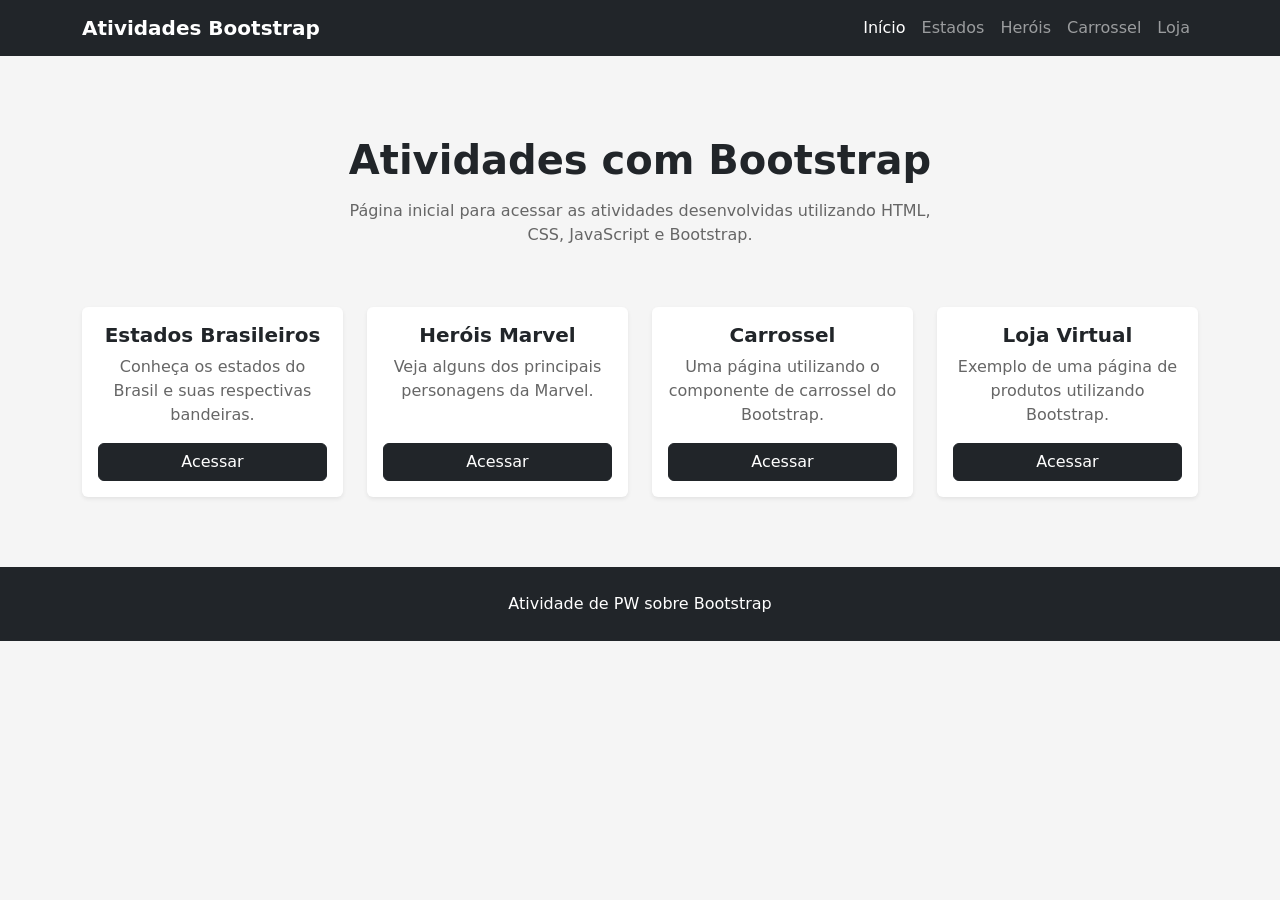
<file: index.html>
<!doctype html>
<html lang="pt-BR">
  <head>
    <meta charset="UTF-8" />
    <meta name="viewport" content="width=device-width, initial-scale=1.0" />
    <title>Atividades Bootstrap</title>

    <link
      href="https://cdn.jsdelivr.net/npm/bootstrap@5.3.8/dist/css/bootstrap.min.css"
      rel="stylesheet"
    />

    <style>
      body {
        background-color: #f5f5f5;
      }

      .navbar {
        background-color: #212529;
      }

      .navbar-brand {
        font-weight: 600;
      }

      .inicio {
        padding: 80px 20px 60px;
      }

      .inicio h1 {
        font-weight: 700;
      }

      .inicio p {
        color: #666;
        max-width: 600px;
        margin: 15px auto 0;
      }

      .card {
        border: none;
        transition: 0.2s;
      }

      .card:hover {
        transform: translateY(-5px);
      }

      .card h5 {
        font-weight: 600;
      }

      .card-text {
        color: #666;
      }

      footer {
        margin-top: 70px;
        padding: 25px;
        background-color: #212529;
        color: #fff;
        text-align: center;
      }
    </style>
  </head>

  <body>
    <nav class="navbar navbar-expand-lg navbar-dark">
      <div class="container">
        <a class="navbar-brand" href="index.html">Atividades Bootstrap</a>

        <button
          class="navbar-toggler"
          type="button"
          data-bs-toggle="collapse"
          data-bs-target="#menu"
        >
          <span class="navbar-toggler-icon"></span>
        </button>

        <div class="collapse navbar-collapse" id="menu">
          <ul class="navbar-nav ms-auto">
            <li class="nav-item">
              <a class="nav-link active" href="index.html">Início</a>
            </li>
            <li class="nav-item">
              <a class="nav-link" href="estados.html">Estados</a>
            </li>
            <li class="nav-item">
              <a class="nav-link" href="herois.html">Heróis</a>
            </li>
            <li class="nav-item">
              <a class="nav-link" href="carrossel.html">Carrossel</a>
            </li>
            <li class="nav-item">
              <a class="nav-link" href="loja.html">Loja</a>
            </li>
          </ul>
        </div>
      </div>
    </nav>

    <main>
      <section class="inicio text-center">
        <div class="container">
          <h1>Atividades com Bootstrap</h1>
          <p>
            Página inicial para acessar as atividades desenvolvidas utilizando
            HTML, CSS, JavaScript e Bootstrap.
          </p>
        </div>
      </section>

      <section class="container">
        <div class="row g-4">
          <div class="col-12 col-md-6 col-lg-3">
            <div class="card shadow-sm h-100">
              <div class="card-body text-center d-flex flex-column">
                <h5 class="card-title">Estados Brasileiros</h5>
                <p class="card-text">
                  Conheça os estados do Brasil e suas respectivas bandeiras.
                </p>
                <a href="estados.html" class="btn btn-dark mt-auto">
                  Acessar
                </a>
              </div>
            </div>
          </div>

          <div class="col-12 col-md-6 col-lg-3">
            <div class="card shadow-sm h-100">
              <div class="card-body text-center d-flex flex-column">
                <h5 class="card-title">Heróis Marvel</h5>
                <p class="card-text">
                  Veja alguns dos principais personagens da Marvel.
                </p>
                <a href="herois.html" class="btn btn-dark mt-auto"> Acessar </a>
              </div>
            </div>
          </div>

          <div class="col-12 col-md-6 col-lg-3">
            <div class="card shadow-sm h-100">
              <div class="card-body text-center d-flex flex-column">
                <h5 class="card-title">Carrossel</h5>
                <p class="card-text">
                  Uma página utilizando o componente de carrossel do Bootstrap.
                </p>
                <a href="carrossel.html" class="btn btn-dark mt-auto">
                  Acessar
                </a>
              </div>
            </div>
          </div>

          <div class="col-12 col-md-6 col-lg-3">
            <div class="card shadow-sm h-100">
              <div class="card-body text-center d-flex flex-column">
                <h5 class="card-title">Loja Virtual</h5>
                <p class="card-text">
                  Exemplo de uma página de produtos utilizando Bootstrap.
                </p>
                <a href="loja.html" class="btn btn-dark mt-auto"> Acessar </a>
              </div>
            </div>
          </div>
        </div>
      </section>
    </main>

    <footer>
      <p class="mb-0">Atividade de PW sobre Bootstrap</p>
    </footer>

    <script src="https://cdn.jsdelivr.net/npm/bootstrap@5.3.8/dist/js/bootstrap.bundle.min.js"></script>
  </body>
</html>
</file>
